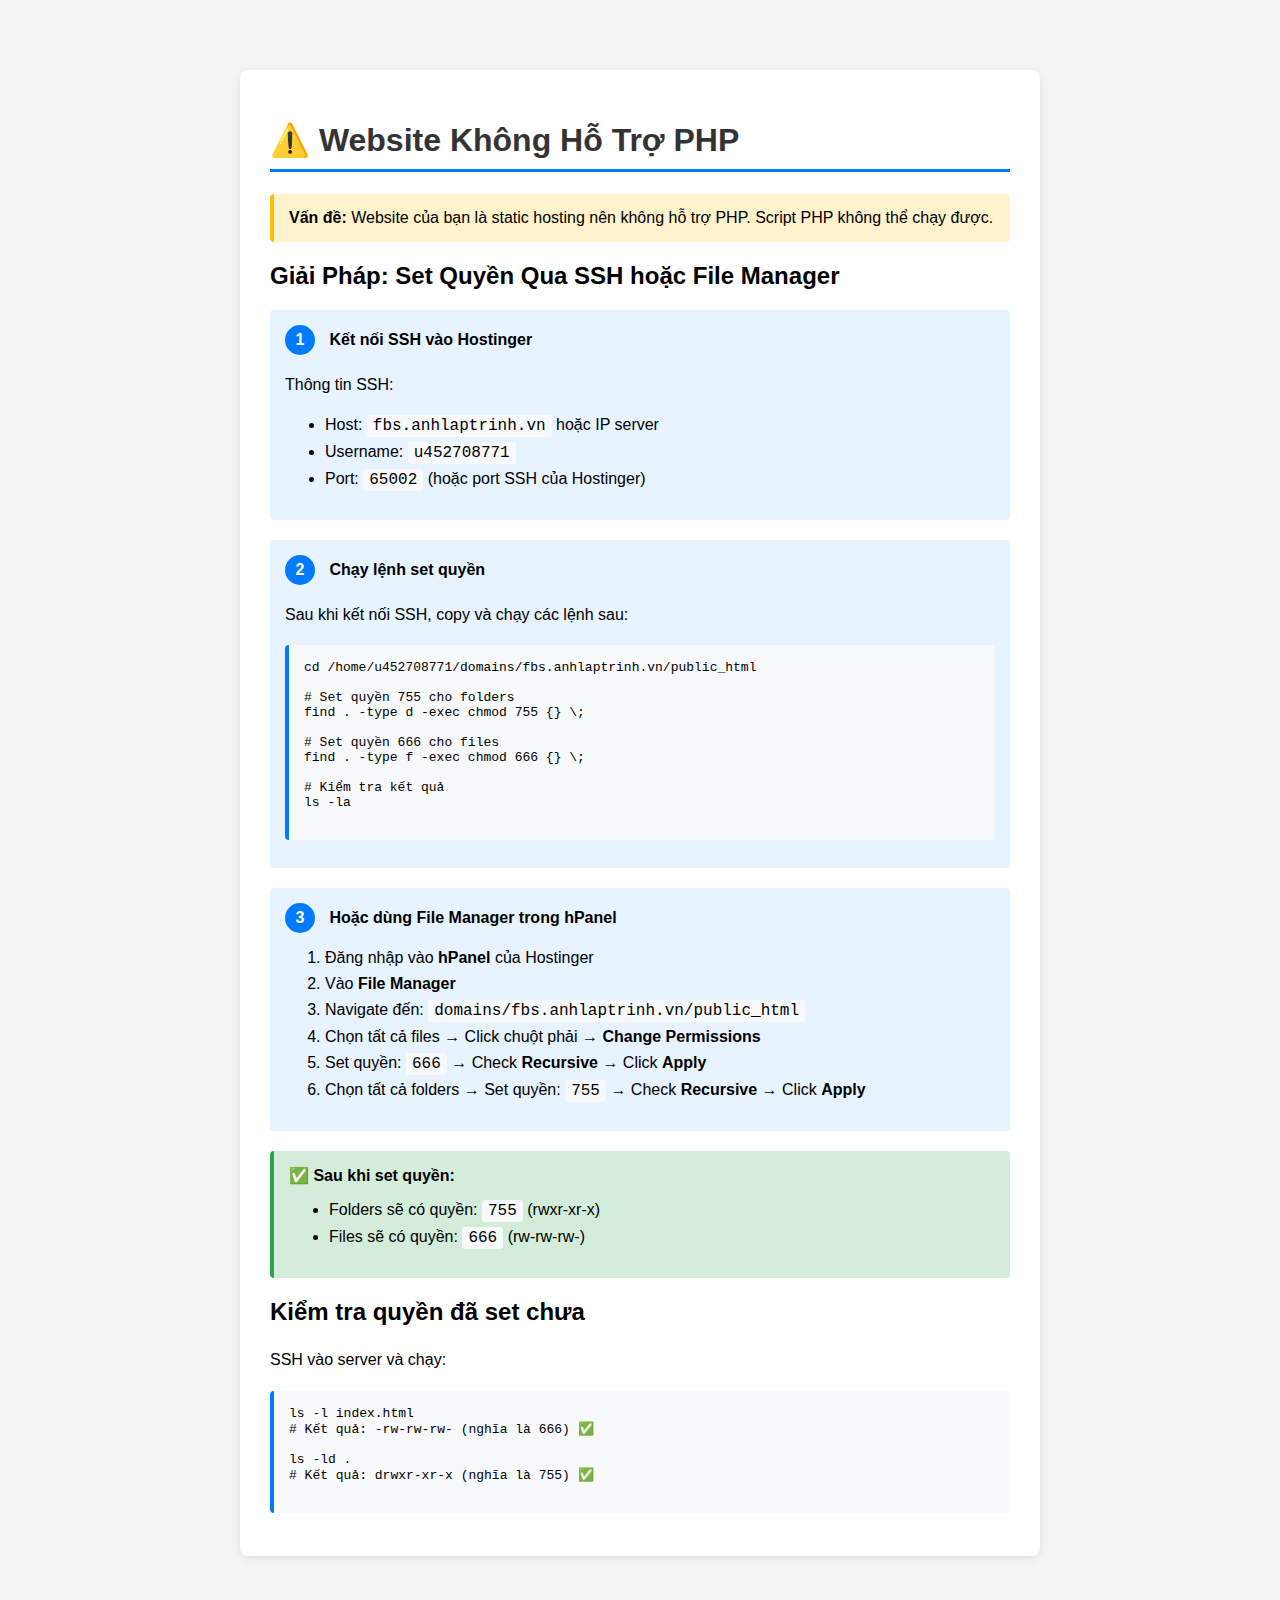
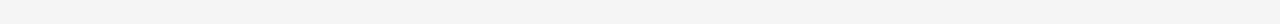
<file: huong-dan-set-quyen.html>
<!DOCTYPE html>
<html lang="vi">
<head>
    <meta charset="UTF-8">
    <meta name="viewport" content="width=device-width, initial-scale=1.0">
    <title>Hướng Dẫn Set Quyền</title>
    <style>
        body {
            font-family: Arial, sans-serif;
            max-width: 800px;
            margin: 50px auto;
            padding: 20px;
            background: #f5f5f5;
        }
        
        p {
            text-align: justify;
            line-height: 1.8;
        }
        
        ul, ol {
            text-align: justify;
        }
        
        li {
            margin-bottom: 8px;
        }
        .container {
            background: white;
            padding: 30px;
            border-radius: 8px;
            box-shadow: 0 2px 10px rgba(0,0,0,0.1);
        }
        h1 {
            color: #333;
            border-bottom: 3px solid #007bff;
            padding-bottom: 10px;
        }
        .warning {
            background: #fff3cd;
            border-left: 4px solid #ffc107;
            padding: 15px;
            margin: 20px 0;
            border-radius: 4px;
        }
        .success {
            background: #d4edda;
            border-left: 4px solid #28a745;
            padding: 15px;
            margin: 20px 0;
            border-radius: 4px;
        }
        code {
            background: #f8f9fa;
            padding: 2px 6px;
            border-radius: 3px;
            font-family: 'Courier New', monospace;
        }
        pre {
            background: #f8f9fa;
            padding: 15px;
            border-radius: 4px;
            overflow-x: auto;
            border-left: 4px solid #007bff;
        }
        .step {
            margin: 20px 0;
            padding: 15px;
            background: #e7f3ff;
            border-radius: 4px;
        }
        .step-number {
            display: inline-block;
            background: #007bff;
            color: white;
            width: 30px;
            height: 30px;
            border-radius: 50%;
            text-align: center;
            line-height: 30px;
            font-weight: bold;
            margin-right: 10px;
        }
    </style>
</head>
<body>
    <div class="container">
        <h1>⚠️ Website Không Hỗ Trợ PHP</h1>
        
        <div class="warning">
            <strong>Vấn đề:</strong> Website của bạn là static hosting nên không hỗ trợ PHP. 
            Script PHP không thể chạy được.
        </div>

        <h2>Giải Pháp: Set Quyền Qua SSH hoặc File Manager</h2>

        <div class="step">
            <span class="step-number">1</span>
            <strong>Kết nối SSH vào Hostinger</strong>
            <p>Thông tin SSH:</p>
            <ul>
                <li>Host: <code>fbs.anhlaptrinh.vn</code> hoặc IP server</li>
                <li>Username: <code>u452708771</code></li>
                <li>Port: <code>65002</code> (hoặc port SSH của Hostinger)</li>
            </ul>
        </div>

        <div class="step">
            <span class="step-number">2</span>
            <strong>Chạy lệnh set quyền</strong>
            <p>Sau khi kết nối SSH, copy và chạy các lệnh sau:</p>
            <pre>
cd /home/u452708771/domains/fbs.anhlaptrinh.vn/public_html

# Set quyền 755 cho folders
find . -type d -exec chmod 755 {} \;

# Set quyền 666 cho files
find . -type f -exec chmod 666 {} \;

# Kiểm tra kết quả
ls -la
            </pre>
        </div>

        <div class="step">
            <span class="step-number">3</span>
            <strong>Hoặc dùng File Manager trong hPanel</strong>
            <ol>
                <li>Đăng nhập vào <strong>hPanel</strong> của Hostinger</li>
                <li>Vào <strong>File Manager</strong></li>
                <li>Navigate đến: <code>domains/fbs.anhlaptrinh.vn/public_html</code></li>
                <li>Chọn tất cả files → Click chuột phải → <strong>Change Permissions</strong></li>
                <li>Set quyền: <code>666</code> → Check <strong>Recursive</strong> → Click <strong>Apply</strong></li>
                <li>Chọn tất cả folders → Set quyền: <code>755</code> → Check <strong>Recursive</strong> → Click <strong>Apply</strong></li>
            </ol>
        </div>

        <div class="success">
            <strong>✅ Sau khi set quyền:</strong>
            <ul>
                <li>Folders sẽ có quyền: <code>755</code> (rwxr-xr-x)</li>
                <li>Files sẽ có quyền: <code>666</code> (rw-rw-rw-)</li>
            </ul>
        </div>

        <h2>Kiểm tra quyền đã set chưa</h2>
        <p>SSH vào server và chạy:</p>
        <pre>
ls -l index.html
# Kết quả: -rw-rw-rw- (nghĩa là 666) ✅

ls -ld .
# Kết quả: drwxr-xr-x (nghĩa là 755) ✅
        </pre>
    </div>
</body>
</html>
</file>
